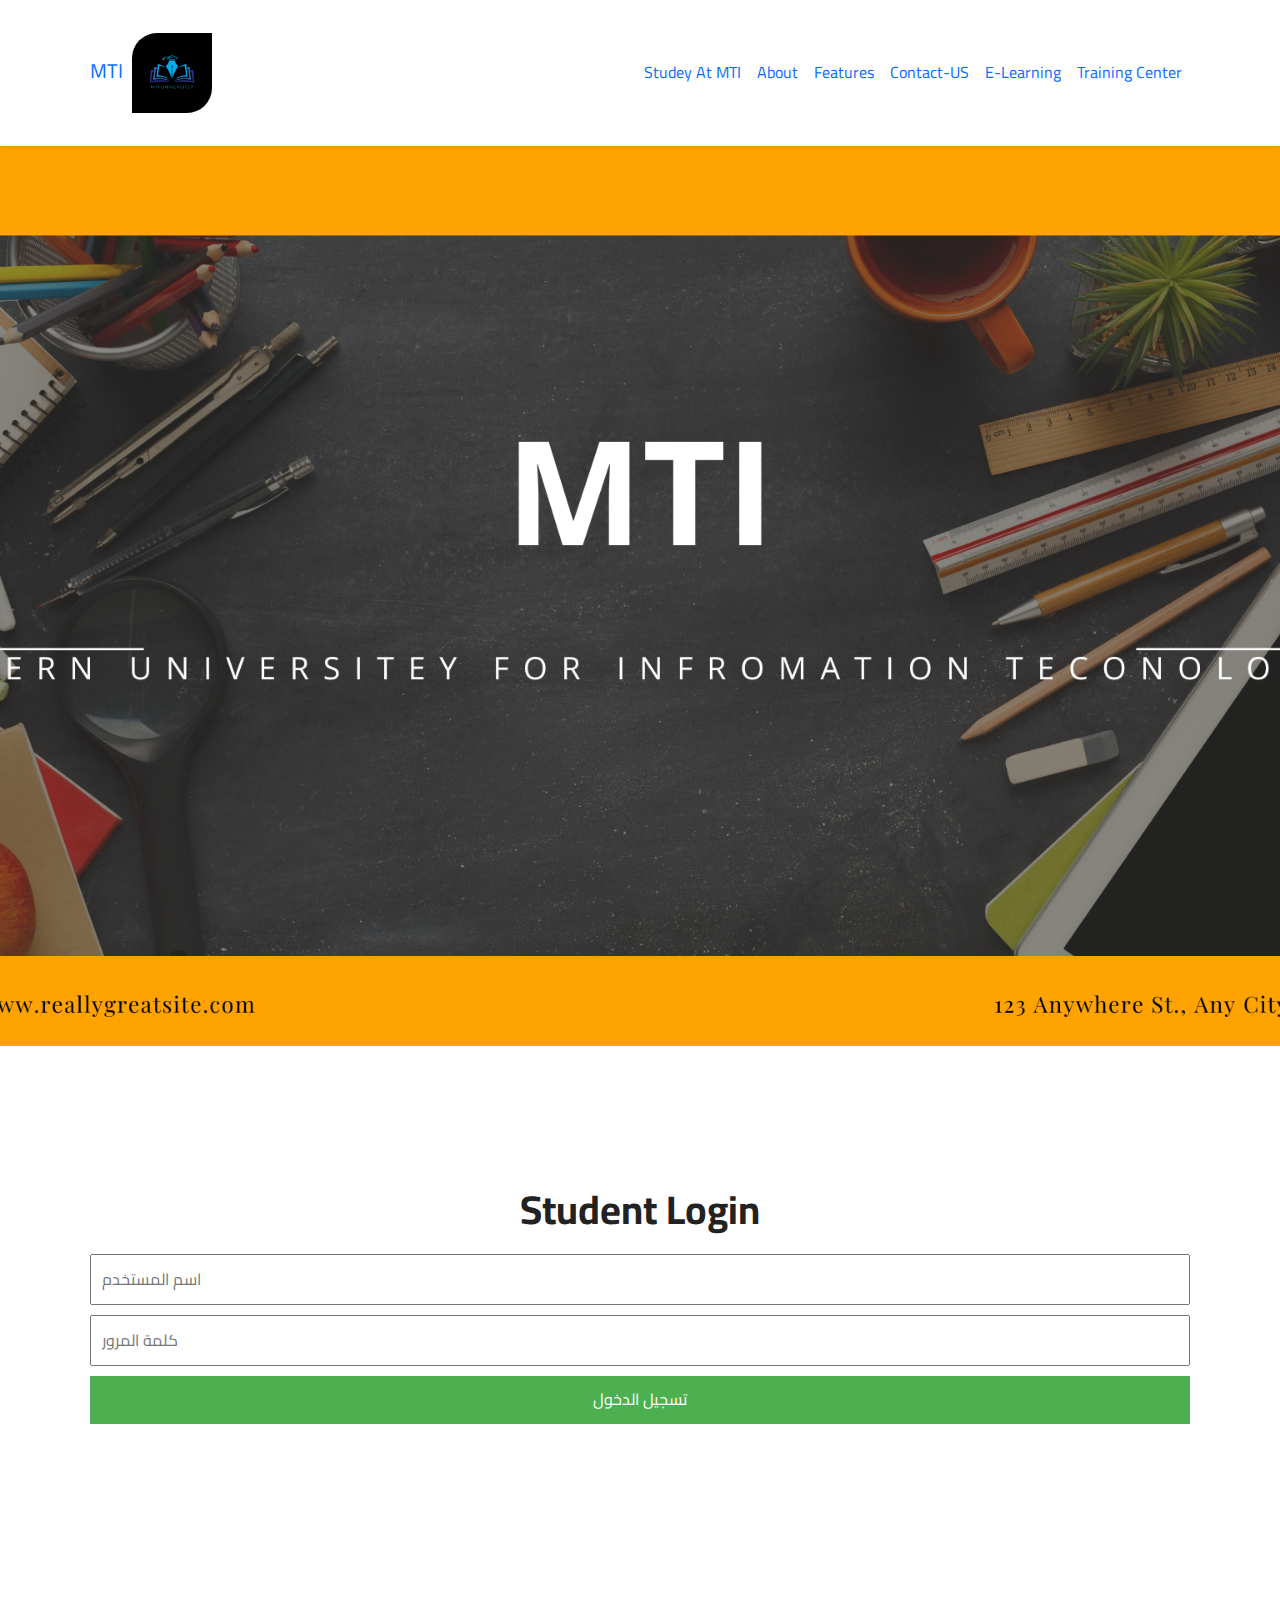
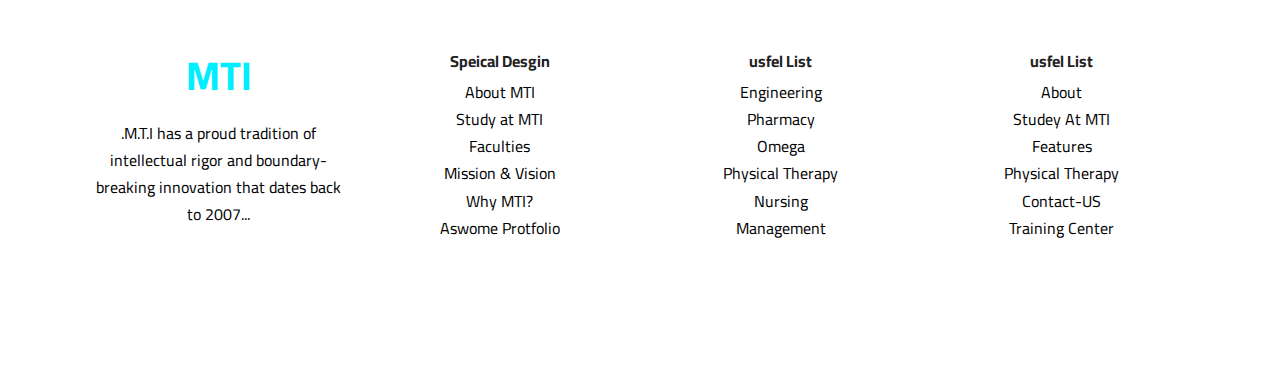
<file: index.html>
<!DOCTYPE html>
<html lang="en">

<head>
  <meta charset="UTF-8" />
  <meta http-equiv="X-UA-Compatible" content="IE=edge" />
  <meta name="viewport" content="width=device-width, initial-scale=1.0" />
  <title>MTI Universitey</title>
  <link rel="preconnect" href="https://fonts.googleapis.com">
  <link rel="preconnect" href="https://fonts.gstatic.com" crossorigin>
  <link rel="stylesheet" href="css/animate.css">
  <link rel="stylesheet" href="css/bootstrap.min.css" />
  <link rel="stylesheet" href="css/all.min.css" />
  <link rel="stylesheet" href="css/main.css" />
</head>

<body>
  <!-- nav -->
  <nav class="navbar navbar-expand-lg bg-body-tertiary shadow-sm">
    <div class="container">
      <a class="navbar-brand text-primary wow slideInLeft" href=" index.html">MTI <img
          src="./images/White Blue Modern Your University Logo.png" alt=""></a>
      <button class="navbar-toggler" type="button" data-bs-toggle="collapse" data-bs-target="#navbarColor02"
        aria-controls="navbarColor02" aria-expanded="false" aria-label="Toggle navigation">
        <span class="navbar-toggler-icon"></span>
      </button>
      <div class="collapse navbar-collapse" id="navbarColor02">
        <ul class="navbar-nav ms-auto text-center text-primary wow slideInLeft">
          <li class="nav-item">
            <a class="nav-link active" href="#home">Studey At MTI
              <span class="visually-hidden">(current)</span>
            </a>
          </li>
          <li class="nav-item">
            <a class="nav-link" href="#about">About</a>
          </li>
          <li class="nav-item">
            <a class="nav-link" href="#features">Features</a>
          </li>
          <li class="nav-item">
            <a class="nav-link" href="#contact">Contact-US</a>
          </li>
          <li class="nav-item">
            <a class="nav-link" href="#team">E-Learning </a>
          </li>
          <li class="nav-item">
            <a class="nav-link" href="#progect">Training Center</a>
          </li>
        </ul>
      </div>
    </div>
  </nav>
  <!-- nav -->
  <section class="landing">
  </section>
  <!-- ======= -->
  <section class="login">
    <div class="container">
      <h1>Student Login</h1>
      <form id="login-form">
        <input type="text" id="username" placeholder="اسم المستخدم" required>
        <input type="password" id="password" placeholder="كلمة المرور" required>
        <button type="submit">تسجيل الدخول</button>
      </form>
      <div id="message"></div>
    </div>
  </section>
  <!-- footer -->
  <div class="footer bg-section py-5" id="contact">
    <div class="container text-center">
      <div class="row">
        <div class="col-md-6 col-lg-3 mb-3">
          <div class="text-black">
            <h1 class="wow slideInRight">MTI</h1>
            <p class="text-black wow slideInLeft">
              .M.T.I has a proud tradition of intellectual rigor and boundary-breaking innovation that
              dates back to
              2007...
            </p>
          </div>
        </div>
        <div class="footer-link col-md-6 col-lg-3 mb-3">
          <div class="text-black">
            <h6 class="wow slideInDown">Speical Desgin</h6>
            <ul class="list-unstyled footer-list wow slideInDown">
              <li><a class="text-black" href="#">About MTI </a></li>
              <li><a class="text-black" href="#">Study at MTI</a></li>
              <li><a class="text-black" href="#">Faculties</a></li>
              <li><a class="text-black" href="#">Mission & Vision</a></li>
              <li><a class="text-black" href="#">Why MTI?</a></li>
              <li><a class="text-black" href="#">Aswome Protfolio</a></li>
            </ul>
          </div>
        </div>
        <div class="footer-link col-md-6 col-lg-3 mb-3">
          <div class="text-black">
            <h6 class="wow slideInLeft">usfel List</h6>
            <ul class="list-unstyled footer-list wow slideInDown">
              <li><a class="text-black" href="#">Engineering</a></li>
              <li><a class="text-black" href="#">Pharmacy</a></li>
              <li><a class="text-black" href="#">Omega</a></li>
              <li><a class="text-black" href="#">Physical Therapy</a></li>
              <li><a class="text-black" href="#">Nursing</a></li>
              <li><a class="text-black" href="#">Management</a></li>
            </ul>
          </div>
        </div>
        <div class="footer-link col-md-6 col-lg-3 mb-3">
          <div class="text-black">
            <h6 class="wow slideInLeft">usfel List</h6>
            <ul class="list-unstyled footer-list wow slideInDown">
              <li><a class="text-black" href="#">About</a></li>
              <li><a class="text-black" href="#">Studey At MTI</a></li>
              <li><a class="text-black" href="#">Features </a></li>
              <li><a class="text-black" href="#">Physical Therapy</a></li>
              <li><a class="text-black" href="#">Contact-US</a></li>
              <li><a class="text-black" href="#">
                  Training Center</a></li>
            </ul>
          </div>
        </div>
        <P class="text-white wow slideInRight">MTI 2015</P>
      </div>
    </div>
  </div>
  <!-- footer -->
  <!-- Wow js -->
  <!-- <script src="js/wow.min.js"></script>
  <script>
    new WOW().init();
  </script> -->
  <script src="js/bootstrap.bundle.min.js"></script>
  <script src="js/all.min.js"></script>
  <script src="./js/main.js"></script>
</body>

</html>
</file>
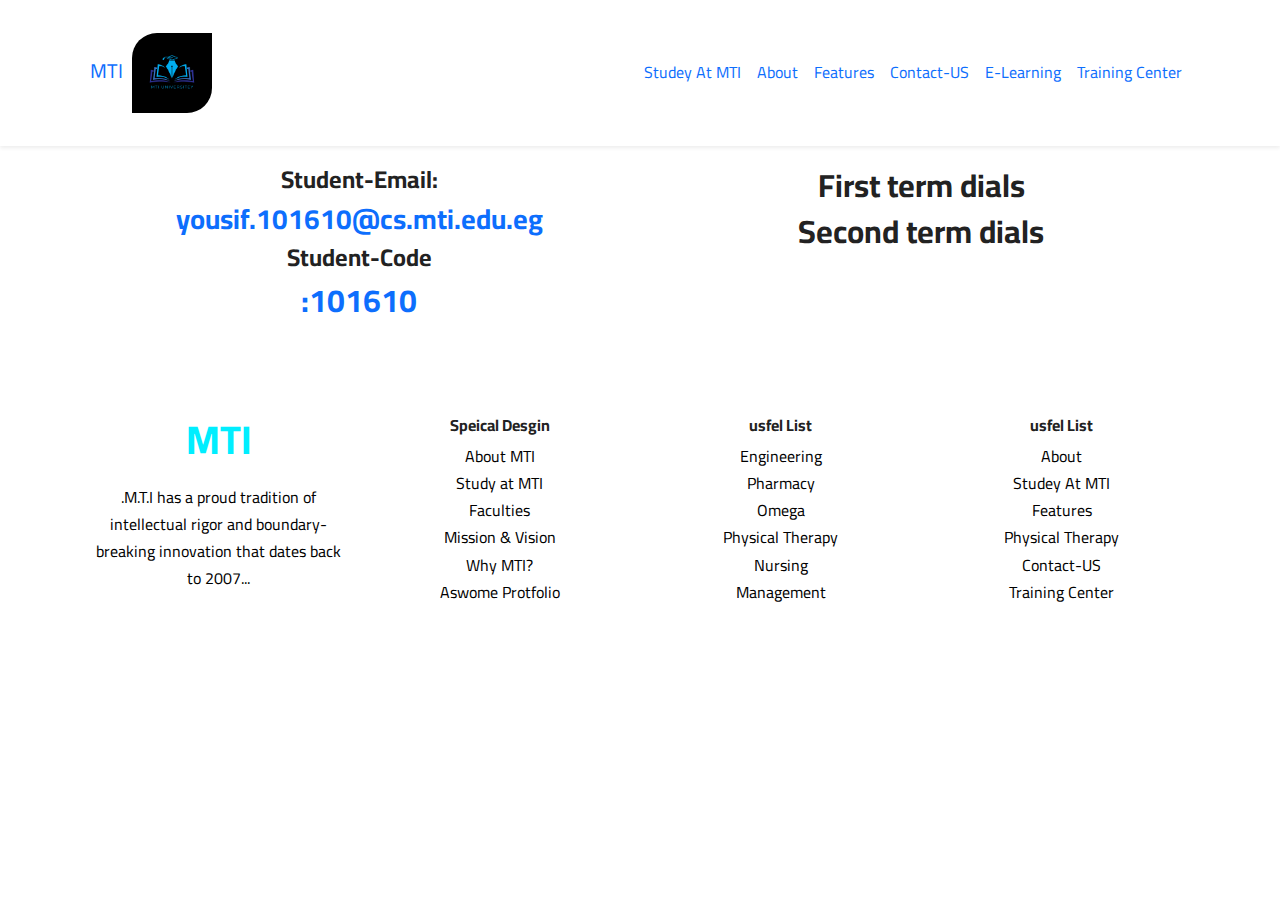
<file: login.html>
<!DOCTYPE html>
<html lang="en">

<head>
    <meta charset="UTF-8" />
    <meta http-equiv="X-UA-Compatible" content="IE=edge" />
    <meta name="viewport" content="width=device-width, initial-scale=1.0" />
    <title>MTI Universitey</title>
    <link rel="preconnect" href="https://fonts.googleapis.com">
    <link rel="preconnect" href="https://fonts.gstatic.com" crossorigin>
    <link rel="stylesheet" href="css/animate.css">
    <link rel="stylesheet" href="css/bootstrap.min.css" />
    <link rel="stylesheet" href="css/all.min.css" />
    <link rel="stylesheet" href="css/main.css" />
</head>

<body>
    <!-- nav -->
    <nav class="navbar navbar-expand-lg bg-body-tertiary shadow-sm">
        <div class="container">
            <a class="navbar-brand text-primary wow slideInLeft" href=" index.html">MTI <img
                    src="./images/White Blue Modern Your University Logo.png" alt=""></a>
            <button class="navbar-toggler" type="button" data-bs-toggle="collapse" data-bs-target="#navbarColor02"
                aria-controls="navbarColor02" aria-expanded="false" aria-label="Toggle navigation">
                <span class="navbar-toggler-icon"></span>
            </button>
            <div class="collapse navbar-collapse" id="navbarColor02">
                <ul class="navbar-nav ms-auto text-center text-primary wow slideInLeft">
                    <li class="nav-item">
                        <a class="nav-link active" href="#home">Studey At MTI
                            <span class="visually-hidden">(current)</span>
                        </a>
                    </li>
                    <li class="nav-item">
                        <a class="nav-link" href="#about">About</a>
                    </li>
                    <li class="nav-item">
                        <a class="nav-link" href="#features">Features</a>
                    </li>
                    <li class="nav-item">
                        <a class="nav-link" href="#contact">Contact-US</a>
                    </li>
                    <li class="nav-item">
                        <a class="nav-link" href="#team">E-Learning </a>
                    </li>
                    <li class="nav-item">
                        <a class="nav-link" href="#progect">Training Center</a>
                    </li>
                </ul>
            </div>
        </div>
    </nav>
    <!-- nav -->
    <!-- <section class="landing">
    </section> -->
    <div class="login-main">
        <div class="container">
            <div class="row">
                <div class="col-lg-6 ">
                    <h4>Student-Email:</h4>
                    <h3 class=" text-primary">yousif.101610@cs.mti.edu.eg
                    </h3>
                    <h4>Student-Code</h4>
                    <h2 class=" text-primary">
                        :101610
                    </h2>
                </div>
                <div class="col-lg-6">
                    <h2 class="term"><a href="./term1.html">First term dials</a></h2>
                    <h2 class="term"><a href="./term2.html">Second term dials</a></h2>
                </div>
            </div>
        </div>
    </div>
    <!-- footer -->
    <div class="footer bg-section py-5" id="contact">
        <div class="container text-center">
            <div class="row">
                <div class="col-md-6 col-lg-3 mb-3">
                    <div class="text-black">
                        <h1 class="wow slideInRight">MTI</h1>
                        <p class="text-black wow slideInLeft">
                            .M.T.I has a proud tradition of intellectual rigor and boundary-breaking innovation that
                            dates back to
                            2007...
                        </p>
                    </div>
                </div>
                <div class="footer-link col-md-6 col-lg-3 mb-3">
                    <div class="text-black">
                        <h6 class="wow slideInDown">Speical Desgin</h6>
                        <ul class="list-unstyled footer-list wow slideInDown">
                            <li><a class="text-black" href="#">About MTI </a></li>
                            <li><a class="text-black" href="#">Study at MTI</a></li>
                            <li><a class="text-black" href="#">Faculties</a></li>
                            <li><a class="text-black" href="#">Mission & Vision</a></li>
                            <li><a class="text-black" href="#">Why MTI?</a></li>
                            <li><a class="text-black" href="#">Aswome Protfolio</a></li>
                        </ul>
                    </div>
                </div>
                <div class="footer-link col-md-6 col-lg-3 mb-3">
                    <div class="text-black">
                        <h6 class="wow slideInLeft">usfel List</h6>
                        <ul class="list-unstyled footer-list wow slideInDown">
                            <li><a class="text-black" href="#">Engineering</a></li>
                            <li><a class="text-black" href="#">Pharmacy</a></li>
                            <li><a class="text-black" href="#">Omega</a></li>
                            <li><a class="text-black" href="#">Physical Therapy</a></li>
                            <li><a class="text-black" href="#">Nursing</a></li>
                            <li><a class="text-black" href="#">Management</a></li>
                        </ul>
                    </div>
                </div>
                <div class="footer-link col-md-6 col-lg-3 mb-3">
                    <div class="text-black">
                        <h6 class="wow slideInLeft">usfel List</h6>
                        <ul class="list-unstyled footer-list wow slideInDown">
                            <li><a class="text-black" href="#">About</a></li>
                            <li><a class="text-black" href="#">Studey At MTI</a></li>
                            <li><a class="text-black" href="#">Features </a></li>
                            <li><a class="text-black" href="#">Physical Therapy</a></li>
                            <li><a class="text-black" href="#">Contact-US</a></li>
                            <li><a class="text-black" href="#">
                                    Training Center</a></li>
                        </ul>
                    </div>
                </div>
                <P class="text-white wow slideInRight">MTI 2015</P>
            </div>
        </div>
    </div>
    <!-- footer -->
    <script src="js/bootstrap.bundle.min.js"></script>
    <script src="js/all.min.js"></script>
    <script src="./js/main.js"></script>
</body>

</html>
</file>
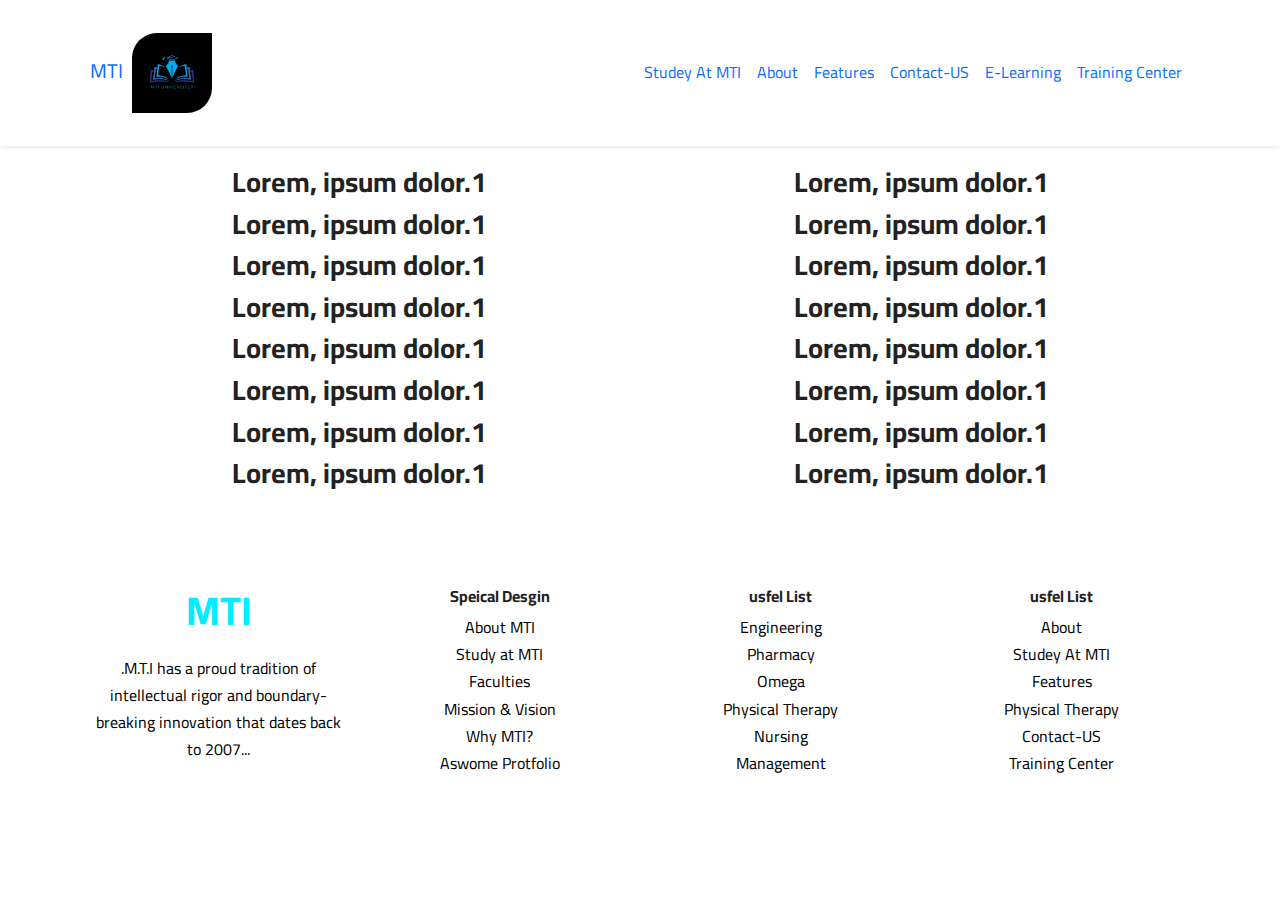
<file: term1.html>
<!DOCTYPE html>
<html lang="en">

<head>
    <meta charset="UTF-8" />
    <meta http-equiv="X-UA-Compatible" content="IE=edge" />
    <meta name="viewport" content="width=device-width, initial-scale=1.0" />
    <title>MTI Universitey</title>
    <link rel="preconnect" href="https://fonts.googleapis.com">
    <link rel="preconnect" href="https://fonts.gstatic.com" crossorigin>
    <link rel="stylesheet" href="css/animate.css">
    <link rel="stylesheet" href="css/bootstrap.min.css" />
    <link rel="stylesheet" href="css/all.min.css" />
    <link rel="stylesheet" href="css/main.css" />
</head>

<body>
    <nav class="navbar navbar-expand-lg bg-body-tertiary shadow-sm">
        <div class="container">
            <a class="navbar-brand text-primary wow slideInLeft" href=" index.html">MTI <img
                    src="./images/White Blue Modern Your University Logo.png" alt=""></a>
            <button class="navbar-toggler" type="button" data-bs-toggle="collapse" data-bs-target="#navbarColor02"
                aria-controls="navbarColor02" aria-expanded="false" aria-label="Toggle navigation">
                <span class="navbar-toggler-icon"></span>
            </button>
            <div class="collapse navbar-collapse" id="navbarColor02">
                <ul class="navbar-nav ms-auto text-center text-primary wow slideInLeft">
                    <li class="nav-item">
                        <a class="nav-link active" href="#home">Studey At MTI
                            <span class="visually-hidden">(current)</span>
                        </a>
                    </li>
                    <li class="nav-item">
                        <a class="nav-link" href="#about">About</a>
                    </li>
                    <li class="nav-item">
                        <a class="nav-link" href="#features">Features</a>
                    </li>
                    <li class="nav-item">
                        <a class="nav-link" href="#contact">Contact-US</a>
                    </li>
                    <li class="nav-item">
                        <a class="nav-link" href="#team">E-Learning </a>
                    </li>
                    <li class="nav-item">
                        <a class="nav-link" href="#progect">Training Center</a>
                    </li>
                </ul>
            </div>
        </div>
    </nav>
    <div class="degree1">
        <div class="container">
            <div class="row">
                <div class="col-lg-6">
                    <h3>Lorem, ipsum dolor.1</h3>
                    <h3>Lorem, ipsum dolor.1</h3>
                    <h3>Lorem, ipsum dolor.1</h3>
                    <h3>Lorem, ipsum dolor.1</h3>
                    <h3>Lorem, ipsum dolor.1</h3>
                    <h3>Lorem, ipsum dolor.1</h3>
                    <h3>Lorem, ipsum dolor.1</h3>
                    <h3>Lorem, ipsum dolor.1</h3>
                </div>
                <div class="col-lg-6">
                    <h3>Lorem, ipsum dolor.1</h3>
                    <h3>Lorem, ipsum dolor.1</h3>
                    <h3>Lorem, ipsum dolor.1</h3>
                    <h3>Lorem, ipsum dolor.1</h3>
                    <h3>Lorem, ipsum dolor.1</h3>
                    <h3>Lorem, ipsum dolor.1</h3>
                    <h3>Lorem, ipsum dolor.1</h3>
                    <h3>Lorem, ipsum dolor.1</h3>
                </div>
            </div>
        </div>
    </div>
    <div class="footer bg-section py-5" id="contact">
        <div class="container text-center">
            <div class="row">
                <div class="col-md-6 col-lg-3 mb-3">
                    <div class="text-black">
                        <h1 class="wow slideInRight">MTI</h1>
                        <p class="text-black wow slideInLeft">
                            .M.T.I has a proud tradition of intellectual rigor and boundary-breaking innovation that
                            dates back to
                            2007...
                        </p>
                    </div>
                </div>
                <div class="footer-link col-md-6 col-lg-3 mb-3">
                    <div class="text-black">
                        <h6 class="wow slideInDown">Speical Desgin</h6>
                        <ul class="list-unstyled footer-list wow slideInDown">
                            <li><a class="text-black" href="#">About MTI </a></li>
                            <li><a class="text-black" href="#">Study at MTI</a></li>
                            <li><a class="text-black" href="#">Faculties</a></li>
                            <li><a class="text-black" href="#">Mission & Vision</a></li>
                            <li><a class="text-black" href="#">Why MTI?</a></li>
                            <li><a class="text-black" href="#">Aswome Protfolio</a></li>
                        </ul>
                    </div>
                </div>
                <div class="footer-link col-md-6 col-lg-3 mb-3">
                    <div class="text-black">
                        <h6 class="wow slideInLeft">usfel List</h6>
                        <ul class="list-unstyled footer-list wow slideInDown">
                            <li><a class="text-black" href="#">Engineering</a></li>
                            <li><a class="text-black" href="#">Pharmacy</a></li>
                            <li><a class="text-black" href="#">Omega</a></li>
                            <li><a class="text-black" href="#">Physical Therapy</a></li>
                            <li><a class="text-black" href="#">Nursing</a></li>
                            <li><a class="text-black" href="#">Management</a></li>
                        </ul>
                    </div>
                </div>
                <div class="footer-link col-md-6 col-lg-3 mb-3">
                    <div class="text-black">
                        <h6 class="wow slideInLeft">usfel List</h6>
                        <ul class="list-unstyled footer-list wow slideInDown">
                            <li><a class="text-black" href="#">About</a></li>
                            <li><a class="text-black" href="#">Studey At MTI</a></li>
                            <li><a class="text-black" href="#">Features </a></li>
                            <li><a class="text-black" href="#">Physical Therapy</a></li>
                            <li><a class="text-black" href="#">Contact-US</a></li>
                            <li><a class="text-black" href="#">
                                    Training Center</a></li>
                        </ul>
                    </div>
                </div>
                <P class="text-white wow slideInRight">MTI 2015</P>
            </div>
        </div>
    </div>
    <script src="js/bootstrap.bundle.min.js"></script>
    <script src="js/all.min.js"></script>
    <script src="./js/main.js"></script>
</body>

</html>
</file>
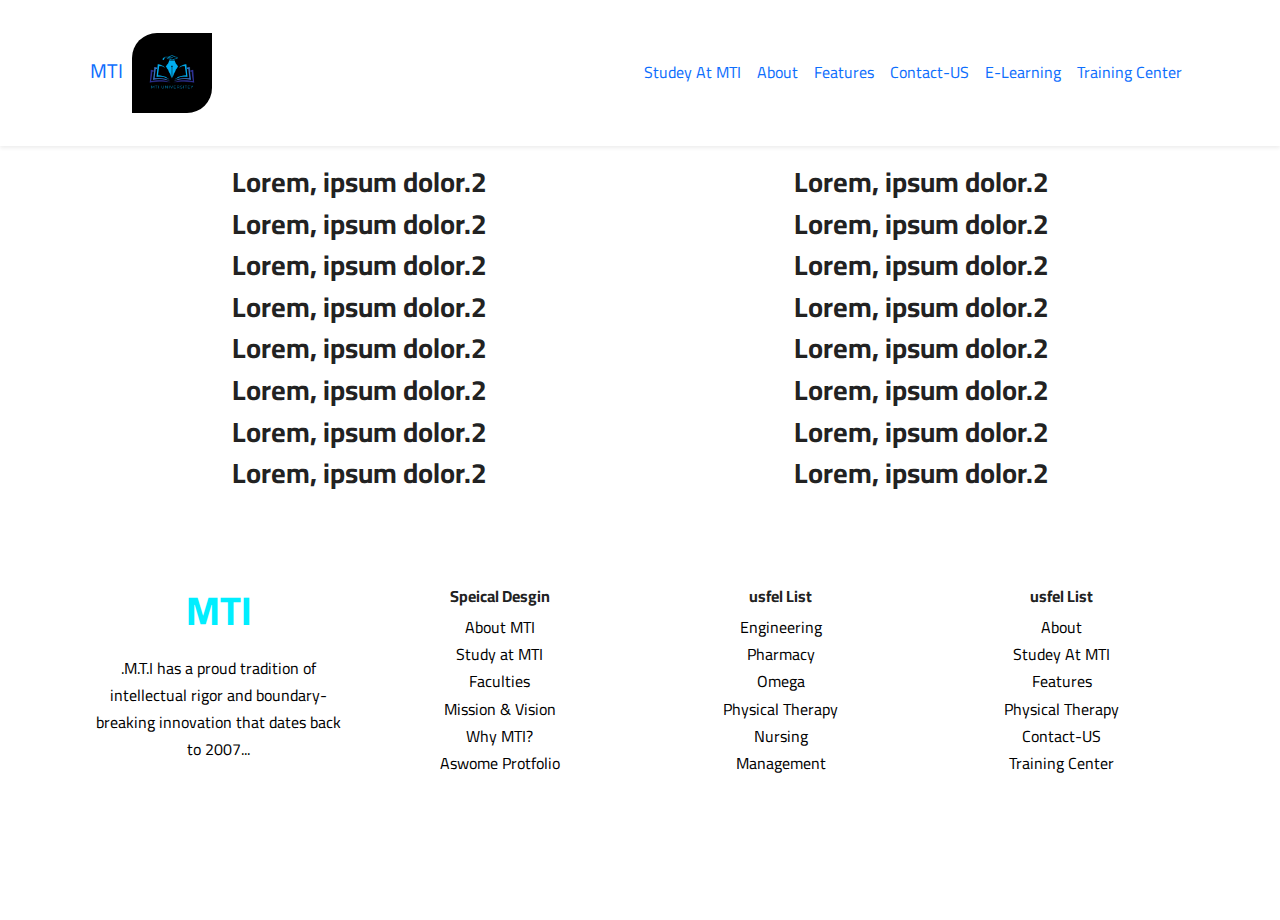
<file: term2.html>
<!DOCTYPE html>
<html lang="en">

<head>
    <meta charset="UTF-8" />
    <meta http-equiv="X-UA-Compatible" content="IE=edge" />
    <meta name="viewport" content="width=device-width, initial-scale=1.0" />
    <title>MTI Universitey</title>
    <link rel="preconnect" href="https://fonts.googleapis.com">
    <link rel="preconnect" href="https://fonts.gstatic.com" crossorigin>
    <link rel="stylesheet" href="css/animate.css">
    <link rel="stylesheet" href="css/bootstrap.min.css" />
    <link rel="stylesheet" href="css/all.min.css" />
    <link rel="stylesheet" href="css/main.css" />
</head>

<body>
    <nav class="navbar navbar-expand-lg bg-body-tertiary shadow-sm">
        <div class="container">
            <a class="navbar-brand text-primary wow slideInLeft" href=" index.html">MTI <img
                    src="./images/White Blue Modern Your University Logo.png" alt=""></a>
            <button class="navbar-toggler" type="button" data-bs-toggle="collapse" data-bs-target="#navbarColor02"
                aria-controls="navbarColor02" aria-expanded="false" aria-label="Toggle navigation">
                <span class="navbar-toggler-icon"></span>
            </button>
            <div class="collapse navbar-collapse" id="navbarColor02">
                <ul class="navbar-nav ms-auto text-center text-primary wow slideInLeft">
                    <li class="nav-item">
                        <a class="nav-link active" href="#home">Studey At MTI
                            <span class="visually-hidden">(current)</span>
                        </a>
                    </li>
                    <li class="nav-item">
                        <a class="nav-link" href="#about">About</a>
                    </li>
                    <li class="nav-item">
                        <a class="nav-link" href="#features">Features</a>
                    </li>
                    <li class="nav-item">
                        <a class="nav-link" href="#contact">Contact-US</a>
                    </li>
                    <li class="nav-item">
                        <a class="nav-link" href="#team">E-Learning </a>
                    </li>
                    <li class="nav-item">
                        <a class="nav-link" href="#progect">Training Center</a>
                    </li>
                </ul>
            </div>
        </div>
    </nav>
    <div class="degree1">
        <div class="container">
            <div class="row">
                <div class="col-lg-6">
                    <h3>Lorem, ipsum dolor.2</h3>
                    <h3>Lorem, ipsum dolor.2</h3>
                    <h3>Lorem, ipsum dolor.2</h3>
                    <h3>Lorem, ipsum dolor.2</h3>
                    <h3>Lorem, ipsum dolor.2</h3>
                    <h3>Lorem, ipsum dolor.2</h3>
                    <h3>Lorem, ipsum dolor.2</h3>
                    <h3>Lorem, ipsum dolor.2</h3>
                </div>
                <div class="col-lg-6">
                    <h3>Lorem, ipsum dolor.2</h3>
                    <h3>Lorem, ipsum dolor.2</h3>
                    <h3>Lorem, ipsum dolor.2</h3>
                    <h3>Lorem, ipsum dolor.2</h3>
                    <h3>Lorem, ipsum dolor.2</h3>
                    <h3>Lorem, ipsum dolor.2</h3>
                    <h3>Lorem, ipsum dolor.2</h3>
                    <h3>Lorem, ipsum dolor.2</h3>
                </div>
            </div>
        </div>
    </div>
    <div class="footer bg-section py-5" id="contact">
        <div class="container text-center">
            <div class="row">
                <div class="col-md-6 col-lg-3 mb-3">
                    <div class="text-black">
                        <h1 class="wow slideInRight">MTI</h1>
                        <p class="text-black wow slideInLeft">
                            .M.T.I has a proud tradition of intellectual rigor and boundary-breaking innovation that
                            dates back to
                            2007...
                        </p>
                    </div>
                </div>
                <div class="footer-link col-md-6 col-lg-3 mb-3">
                    <div class="text-black">
                        <h6 class="wow slideInDown">Speical Desgin</h6>
                        <ul class="list-unstyled footer-list wow slideInDown">
                            <li><a class="text-black" href="#">About MTI </a></li>
                            <li><a class="text-black" href="#">Study at MTI</a></li>
                            <li><a class="text-black" href="#">Faculties</a></li>
                            <li><a class="text-black" href="#">Mission & Vision</a></li>
                            <li><a class="text-black" href="#">Why MTI?</a></li>
                            <li><a class="text-black" href="#">Aswome Protfolio</a></li>
                        </ul>
                    </div>
                </div>
                <div class="footer-link col-md-6 col-lg-3 mb-3">
                    <div class="text-black">
                        <h6 class="wow slideInLeft">usfel List</h6>
                        <ul class="list-unstyled footer-list wow slideInDown">
                            <li><a class="text-black" href="#">Engineering</a></li>
                            <li><a class="text-black" href="#">Pharmacy</a></li>
                            <li><a class="text-black" href="#">Omega</a></li>
                            <li><a class="text-black" href="#">Physical Therapy</a></li>
                            <li><a class="text-black" href="#">Nursing</a></li>
                            <li><a class="text-black" href="#">Management</a></li>
                        </ul>
                    </div>
                </div>
                <div class="footer-link col-md-6 col-lg-3 mb-3">
                    <div class="text-black">
                        <h6 class="wow slideInLeft">usfel List</h6>
                        <ul class="list-unstyled footer-list wow slideInDown">
                            <li><a class="text-black" href="#">About</a></li>
                            <li><a class="text-black" href="#">Studey At MTI</a></li>
                            <li><a class="text-black" href="#">Features </a></li>
                            <li><a class="text-black" href="#">Physical Therapy</a></li>
                            <li><a class="text-black" href="#">Contact-US</a></li>
                            <li><a class="text-black" href="#">
                                    Training Center</a></li>
                        </ul>
                    </div>
                </div>
                <P class="text-white wow slideInRight">MTI 2015</P>
            </div>
        </div>
    </div>
    <script src="js/bootstrap.bundle.min.js"></script>
    <script src="js/all.min.js"></script>
    <script src="./js/main.js"></script>
</body>

</html>
</file>
<file: css/main.css>
@import url('https://fonts.googleapis.com/css2?family=Cairo:wght@200;300;400;500;600;700;800;900;1000&display=swap');

* {
  --main-color: #0ef;
  --transition: 0.4s;
}

body {
  font-family: 'Cairo', sans-serif;
  color: #777;
  line-height: 1.7;
}

h1,
h2,
h3,
h4,
h5,
h6 {
  font-weight: 700;
  color: #222;
}

section {
  padding-top: 120px;
  padding-bottom: 120px;
}

a {
  color: #222;
  text-decoration: none;
  transition: 0.4s;
  -webkit-transition: 0.4s;
  -moz-transition: 0.4s;
  -ms-transition: 0.4s;
  -o-transition: 0.4s;
}

/* a:hover {
  color: var(--main-color);
} */

/* img {
  width: 100%;
} */

/* ================== */
.navbar .navbar-nav .nav-item {
  transition: 0.4s;
  -webkit-transition: 0.4s;
  -moz-transition: 0.4s;
  -ms-transition: 0.4s;
  -o-transition: 0.4s;
}

.navbar .navbar-brand img {
  width: 80px;
  margin-left: 5px;
  border-top-left-radius: 25px;
  border-bottom-right-radius: 25px;
}

.landing {
  background-image: url(../images/main.png);
  background-position: center;
  background-size: cover;
  background-repeat: no-repeat;
  height: calc(100vh);
}

/* login  */
.container {
  /* width: 300px; */
  margin: 0 auto;
  padding: 20px;
  text-align: center;
}

h1 {
  margin-bottom: 20px;
}

input {
  width: 100%;
  margin-bottom: 10px;
  padding: 10px;
}

button {
  width: 100%;
  padding: 10px;
  background-color: #4CAF50;
  color: white;
  border: none;
}

#message {
  margin-top: 20px;
  color: red;
}

/* login  */

.btn {
  /* border: 0; */
  padding: 14px 30px;
}

.btn-brand {
  color: #333;
  background-color: var(--main-color);
  font-size: 20px;
}

/* term */
.term {
  cursor: pointer;
}

/* term */
/* footer */
.footer h1 {
  color: var(--main-color);
}

.footer .footer-link .footer-list li a {
  color: #fff;
  transition: 0.4s;
  -webkit-transition: 0.4s;
  -moz-transition: 0.4s;
  -ms-transition: 0.4s;
  -o-transition: 0.4s;
}

.footer .footer-link .footer-list li a:hover {
  color: var(--main-color);
}

.footer .gmail {
  color: var(--main-color);
}

.footer .phone {
  color: var(--main-color);
}

.footer .desgin {
  color: var(--main-color);
}

.footer .end-footer .icon {
  color: var(--main-color);
}

.footer .cloor {
  color: var(--main-color);
}

/* footer */
</file>
